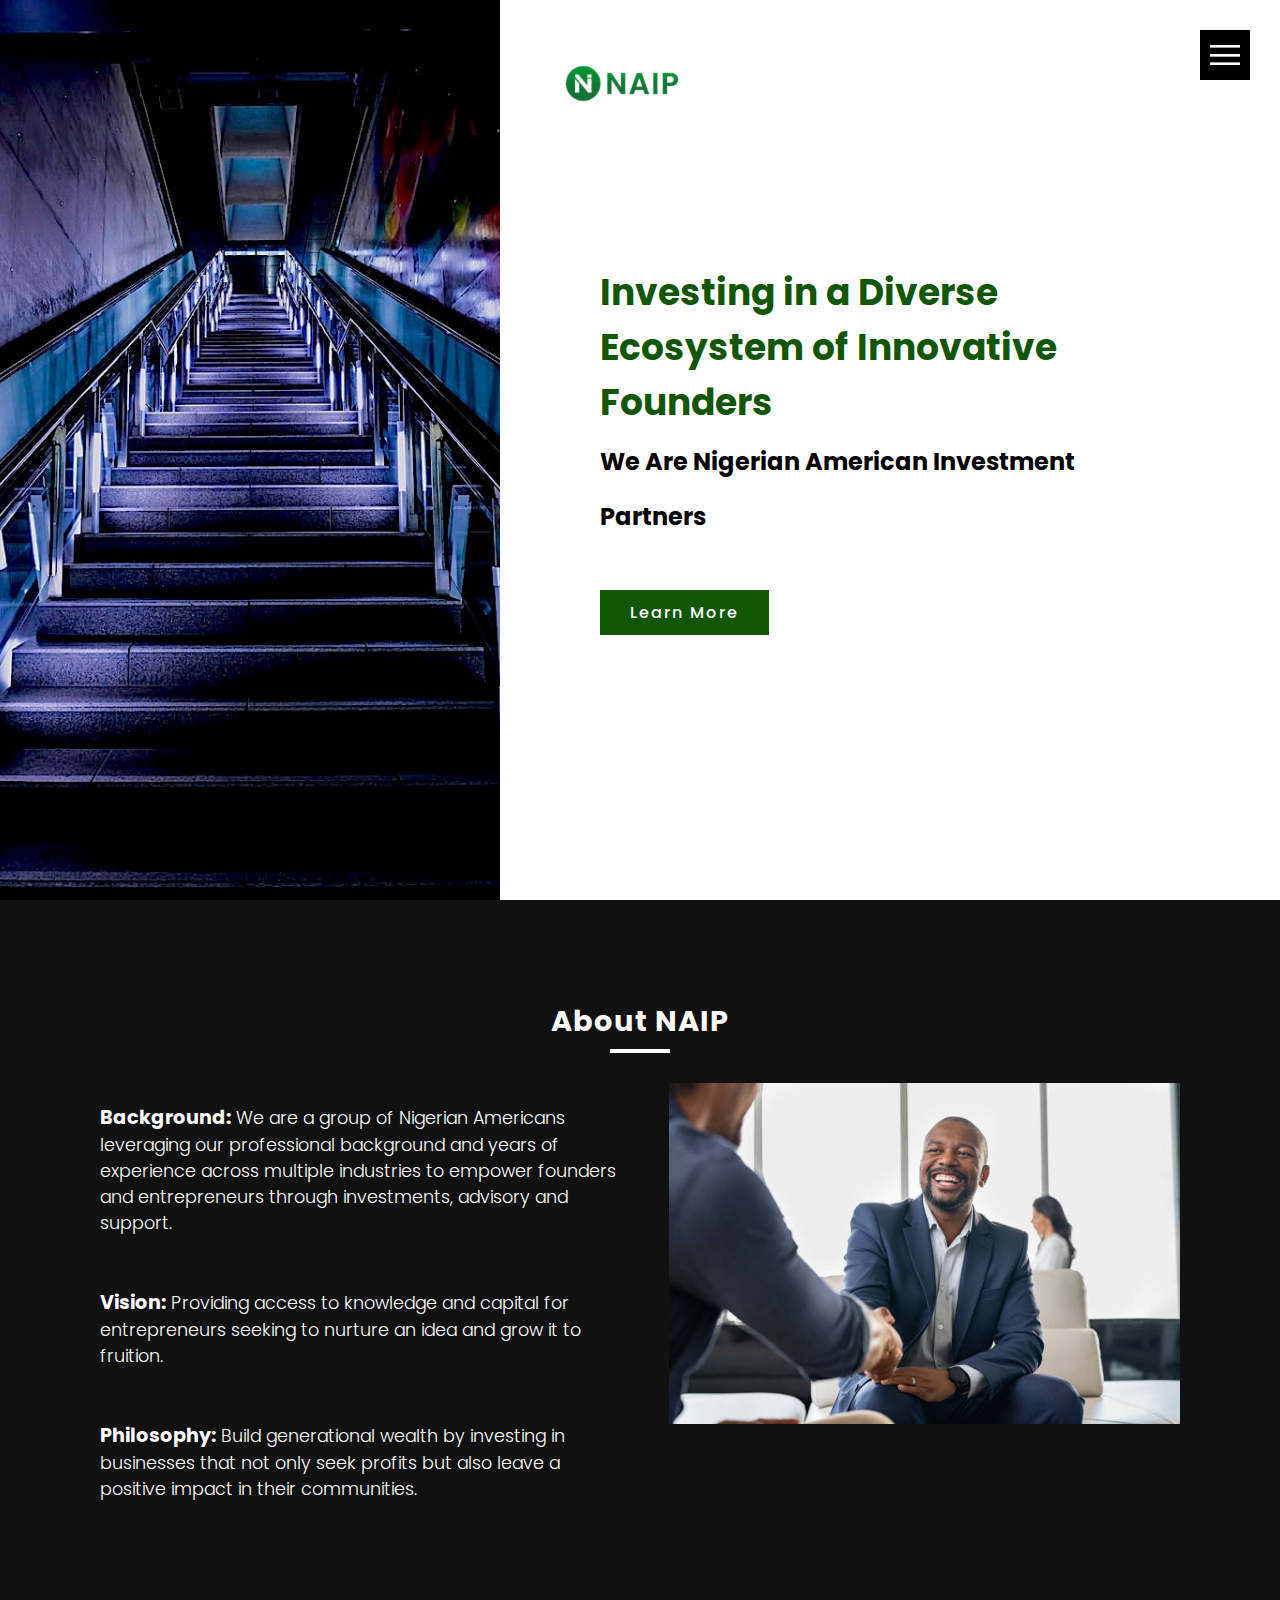
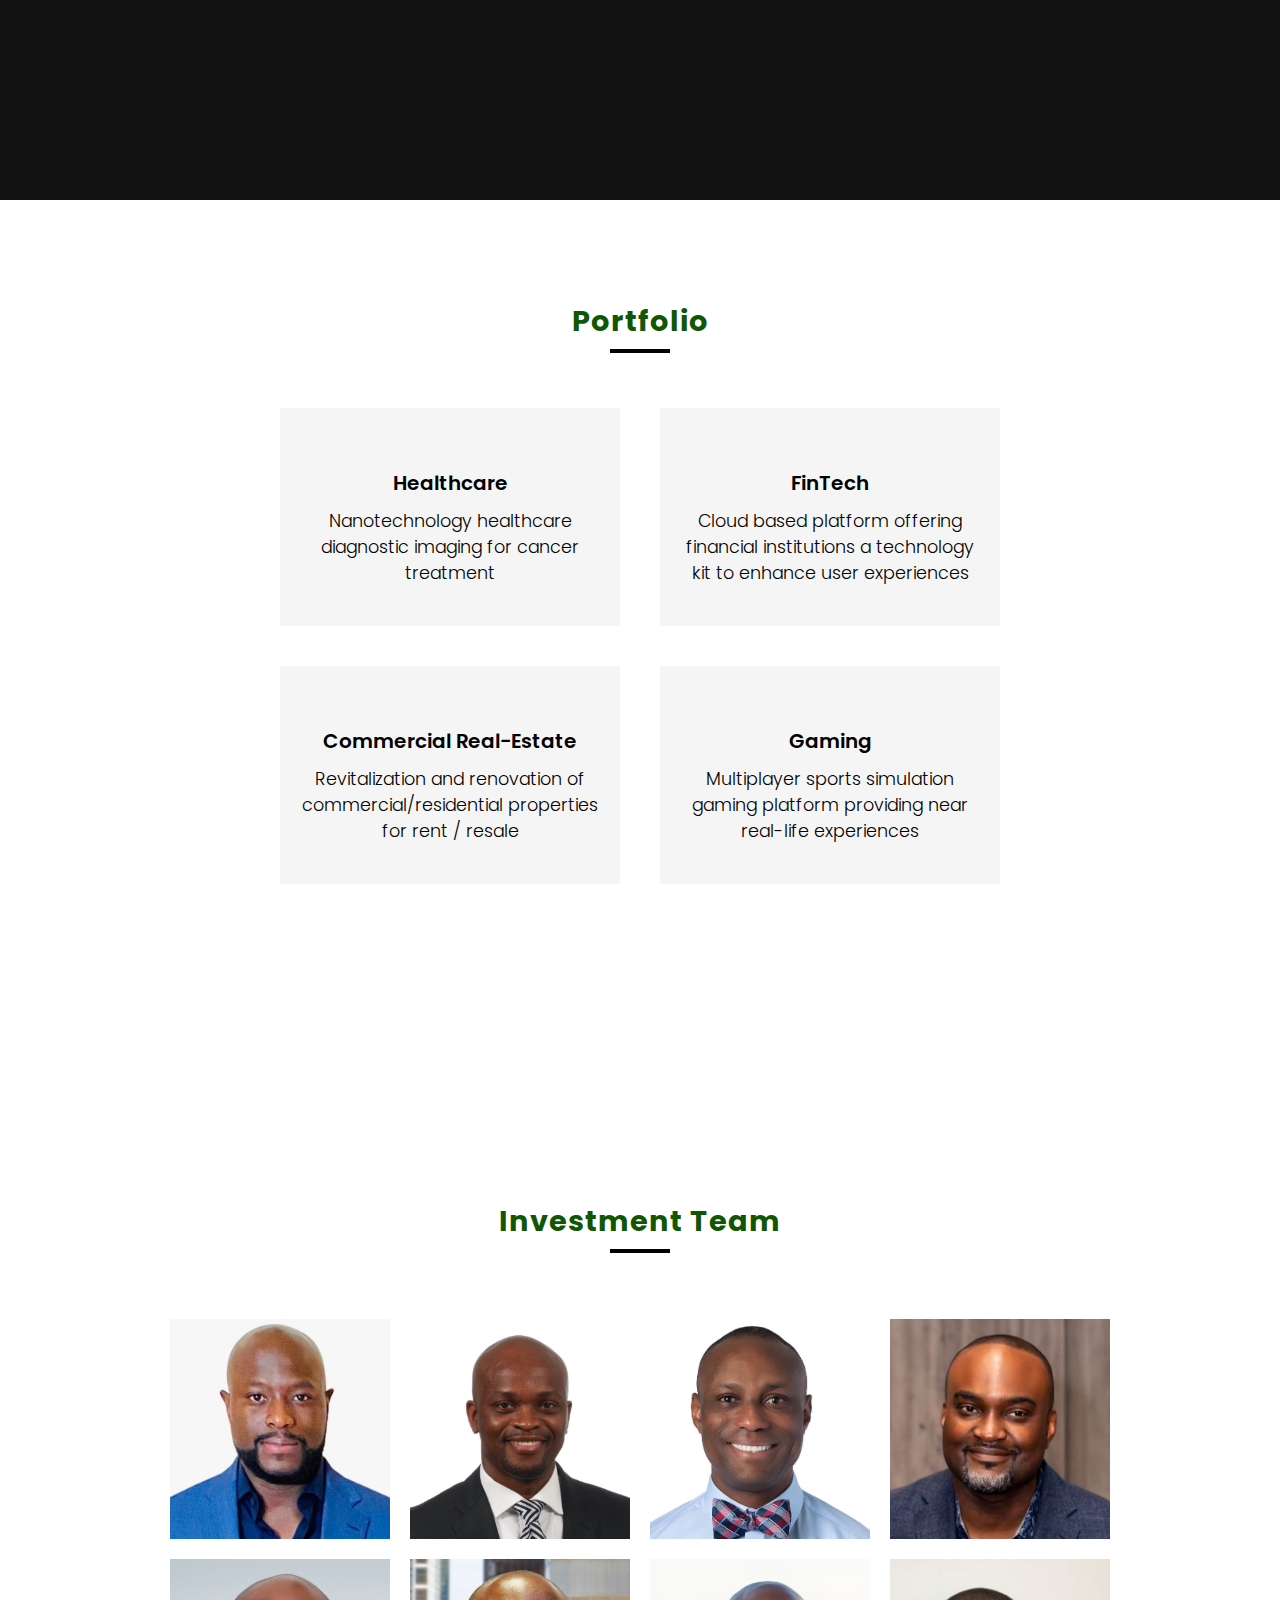
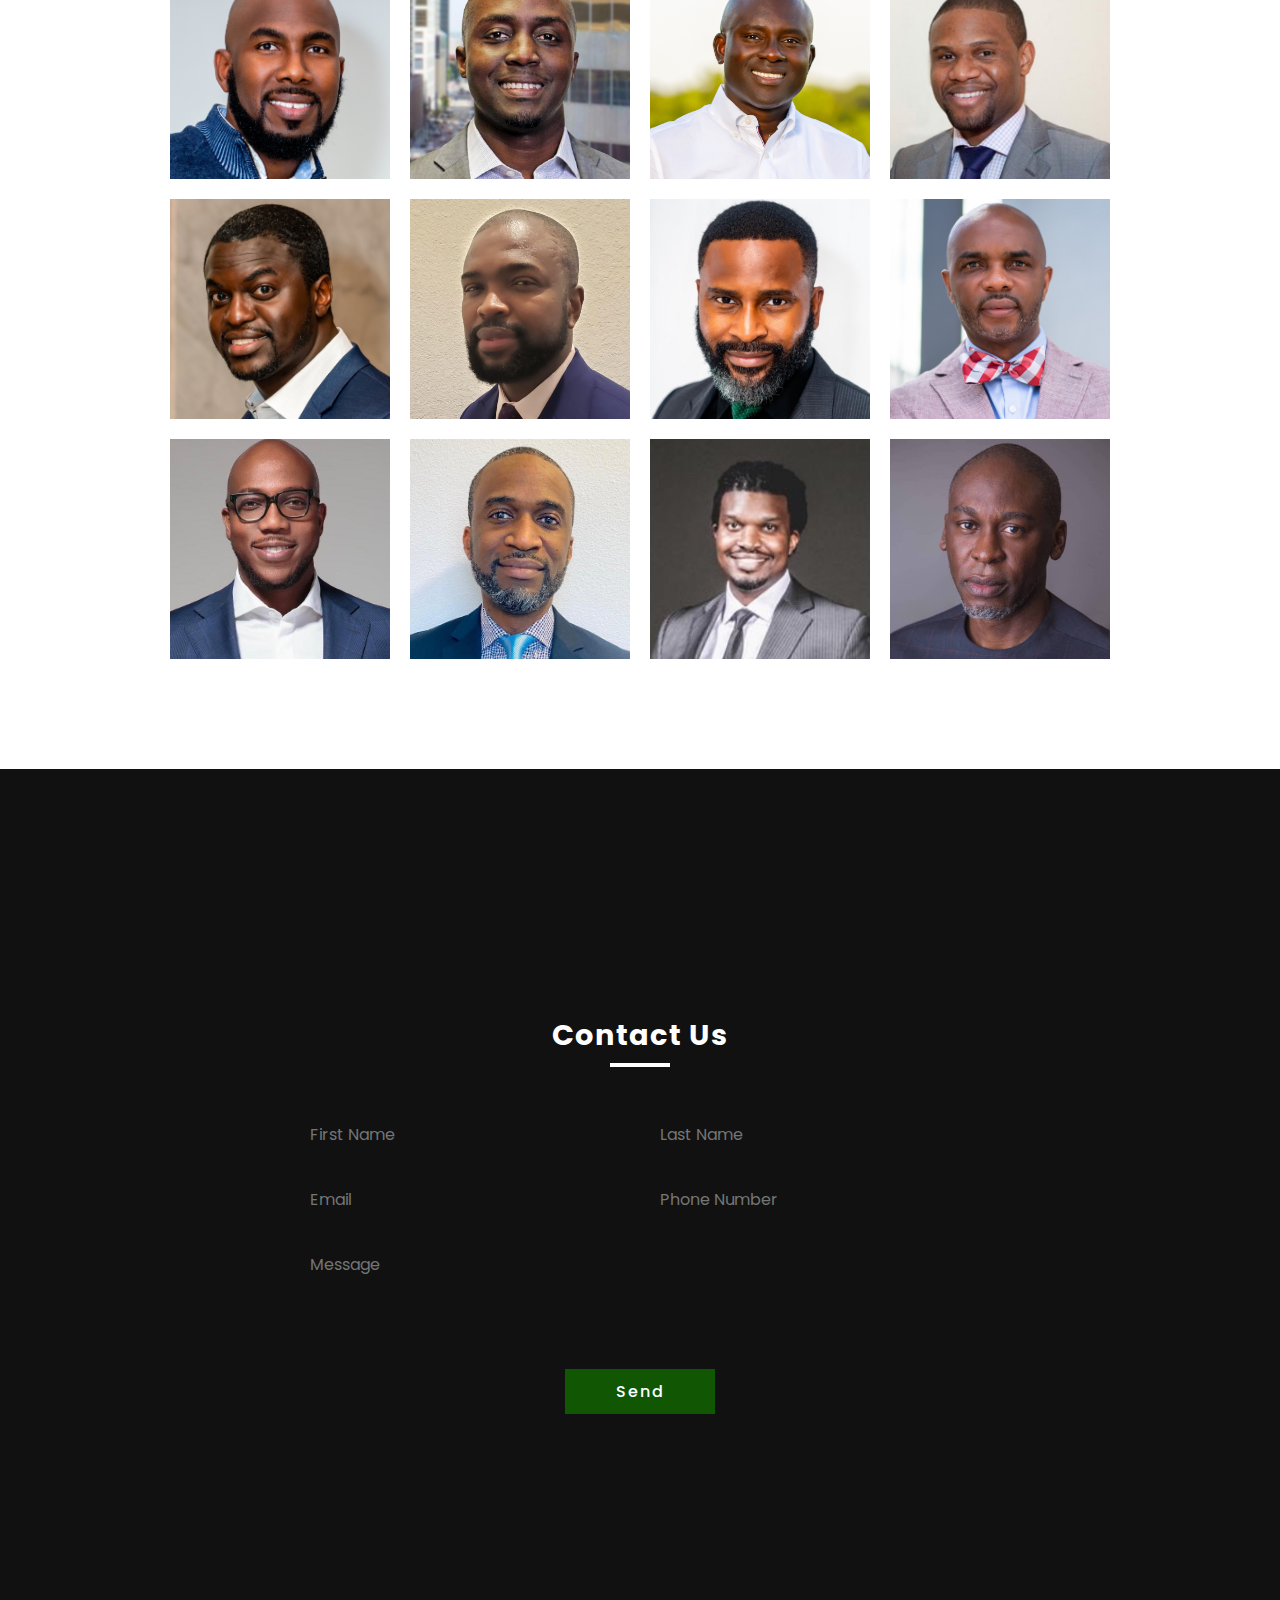
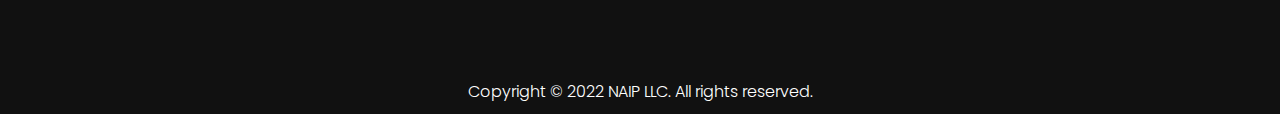
<file: index.html>
<!DOCTYPE html>
<html lang="en">
  <head>
    <meta name="viewport" content="width=device-width, initial-scale=1.0" />
    <meta charset="UTF-8" />
    <title>NAIP | Home</title>
    <link rel="stylesheet" href="style.css" />
  </head>
  <body>
    <div class="toggle" onclick="toggleMenu();"></div>

    <section class="banner" id="home">
      <div class="imgSidebar">
        <img src="bg.jpg" />
      </div>
      <div class="contentBx">
        <img class="logoText" src="NAIP_Logo.png" alt="" />
        <div>
          <h4>
            <span>
              Investing in a Diverse Ecosystem of Innovative Founders <br />
              <span style="color: black; font-size: 1.5rem">
                We Are Nigerian American Investment Partners</span
              >
            </span>
          </h4>
          <br /><br />

          <a href="#about" class="btn">Learn More</a>
        </div>
      </div>
    </section>
    <section class="about" id="about">
      <div class="title white">
        <h2>About NAIP</h2>
      </div>
      <div class="content">
        <div class="textBx">
          <p>
            <strong style="font-weight: 700; font-size: 1.2rem">
              Background:</strong
            >
            We are a group of Nigerian Americans leveraging our professional
            background and years of experience across multiple industries to
            empower founders and entrepreneurs through investments, advisory and
            support. <br /><br /><br /><strong
              style="font-weight: 700; font-size: 1.2rem"
              >Vision:</strong
            >
            Providing access to knowledge and capital for entrepreneurs seeking
            to nurture an idea and grow it to fruition.<br /><br /><br /><strong
              style="font-weight: 700; font-size: 1.2rem"
              >Philosophy:</strong
            >
            Build generational wealth by investing in businesses that not only
            seek profits but also leave a positive impact in their communities.
          </p>
        </div>
        <div class="imgBx">
          <img src="bg1.jpg" />
        </div>
      </div>
    </section>

    <section class="services" id="services">
      <div class="title">
        <h2>Portfolio</h2>
        <br />
      </div>
      <p></p>
      <div class="content">
        <div class="servicesBx">
          <h2>Healthcare</h2>
          <p>
            Nanotechnology healthcare diagnostic imaging for cancer treatment
          </p>
        </div>
        <div class="servicesBx">
          <h2>FinTech</h2>
          <p>
            Cloud based platform offering financial institutions a technology
            kit to enhance user experiences
          </p>
        </div>

        <div class="servicesBx">
          <h2>Commercial Real-Estate</h2>
          <p>
            Revitalization and renovation of commercial/residential properties
            for rent / resale
          </p>
        </div>
        <div class="servicesBx">
          <h2>Gaming</h2>
          <p>
            Multiplayer sports simulation gaming platform providing near
            real-life experiences
          </p>
        </div>
      </div>
    </section>

    <section class="work" id="work">
      <div class="title">
        <h2>Investment Team</h2>
      </div>
      <p><br /></p>
      <div class="content">
        <div class="workBx">
          <div class="imgBx">
            <img src="img1.jpg" />
          </div>
          <div class="textBx">
            <h3>
              Daniel <br />
              Adeboyejo <br /><br />View LinkedIn
            </h3>
          </div>
        </div>
        <div class="workBx">
          <div class="imgBx">
            <img src="img2.jpg" />
          </div>
          <div class="textBx">
            <h3>
              Debo <br />
              Adesina <br /><br />View LinkedIn
            </h3>
          </div>
        </div>

        <div class="workBx">
          <div class="imgBx">
            <img src="img3.jpg" />
          </div>
          <div class="textBx">
            <h3>
              Efosa <br />
              Airuehia, MD <br /><br />View LinkedIn
            </h3>
          </div>
        </div>
        <div class="workBx">
          <div class="imgBx">
            <img src="img4.jpg" />
          </div>
          <div class="textBx">
            <h3>
              Folarin <br />
              Dawodu <br /><br />View LinkedIn
            </h3>
          </div>
        </div>
        <div class="workBx">
          <div class="imgBx">
            <img src="img5.jpg" />
          </div>
          <div class="textBx">
            <h3>
              Obinna <br />
              Egonu <br /><br />View LinkedIn
            </h3>
          </div>
        </div>
        <div class="workBx">
          <div class="imgBx">
            <img src="img6.jpg" />
          </div>
          <div class="textBx">
            <h3>
              Ododo <br />
              Enabulele <br /><br />View LinkedIn
            </h3>
          </div>
        </div>
        <div class="workBx">
          <div class="imgBx">
            <img src="img16.jpg" />
          </div>
          <div class="textBx">
            <h3>
              Khafid <br />
              Gbadamosi <br /><br />View LinkedIn
            </h3>
          </div>
        </div>
        <div class="workBx">
          <div class="imgBx">
            <img src="img7.jpg" />
          </div>
          <div class="textBx">
            <h3>
              Kenny <br />
              Iloabachie, MD <br /><br />View LinkedIn
            </h3>
          </div>
        </div>
        <div class="workBx">
          <div class="imgBx">
            <img src="img8.jpg" />
          </div>
          <div class="textBx">
            <h3>
              Lanre <br />
              Kalejaiye <br /><br />View LinkedIn
            </h3>
          </div>
        </div>
        <div class="workBx">
          <div class="imgBx">
            <img src="img9.jpg" />
          </div>
          <div class="textBx">
            <h3>
              Henry <br />
              Ndukwe <br /><br />View LinkedIn
            </h3>
          </div>
        </div>
        <div class="workBx">
          <div class="imgBx">
            <img src="img10.jpg" />
          </div>
          <div class="textBx">
            <h3>
              Kenechi <br />
              Nnamani <br /><br />View LinkedIn
            </h3>
          </div>
        </div>
        <div class="workBx">
          <div class="imgBx">
            <img src="img13.jpg" />
          </div>
          <div class="textBx">
            <h3>
              John <br />
              Nwosu <br /><br />View LinkedIn
            </h3>
          </div>
        </div>
        <div class="workBx">
          <div class="imgBx">
            <img src="img11.jpg" />
          </div>
          <div class="textBx">
            <h3>
              Tosin <br />
              Odesanya <br /><br />View LinkedIn
            </h3>
          </div>
        </div>
        <div class="workBx">
          <div class="imgBx">
            <img src="img12.jpg" />
          </div>
          <div class="textBx">
            <h3>
              Chike <br />
              Okpara <br /><br />View LinkedIn
            </h3>
          </div>
        </div>
        <div class="workBx">
          <div class="imgBx">
            <img src="img14.jpg" />
          </div>
          <div class="textBx">
            <h3>
              Okemefuna <br />
              Okpara <br /><br />View LinkedIn
            </h3>
          </div>
        </div>
        <div class="workBx">
          <div class="imgBx">
            <img src="img15.jpg" />
          </div>
          <div class="textBx">
            <h3>
              Obinna <br />
              Ufudo <br /><br />View LinkedIn
            </h3>
          </div>
        </div>
      </div>
    </section>

    <section class="contact" id="contact">
      <div class="title white">
        <h2>Contact Us</h2>
        <br />
      </div>
      <div class="contactForm">
        <div class="row">
          <div class="col50">
            <input type="text" name="" placeholder="First Name" />
          </div>
          <div class="col50">
            <input type="text" name="" placeholder="Last Name" />
          </div>
        </div>
        <div class="row">
          <div class="col50">
            <input type="text" name="" placeholder="Email" />
          </div>
          <div class="col50">
            <input type="text" name="" placeholder="Phone Number" />
          </div>
        </div>
        <div class="row">
          <div class="col100">
            <textarea placeholder="Message"></textarea>
          </div>
        </div>
        <div class="row">
          <div class="col100">
            <input type="submit" value="Send" />
          </div>
        </div>
      </div>
    </section>

    <div class="copyright">
      <p>Copyright © 2022 NAIP LLC. All rights reserved.</p>
    </div>

    <div class="sidebar">
      <ul class="menu">
        <li><a href="#home" onclick="toggleMenu();">Home</a></li>
        <li><a href="#about" onclick="toggleMenu();">About</a></li>
        <li><a href="#services" onclick="toggleMenu();">Portfolio</a></li>
        <li><a href="Pitch.html" onclick="toggleMenu();">Pitch</a></li>
        <li><a href="#work" onclick="toggleMenu();">Investment Team</a></li>
        <li><a href="#contact" onclick="toggleMenu();">Contact</a></li>
      </ul>
    </div>

    <script>
      function toggleMenu() {
        const menuToggle = document.querySelector(".toggle");
        const sidebar = document.querySelector(".sidebar");
        menuToggle.classList.toggle("active");
        sidebar.classList.toggle("active");
      }
    </script>
  </body>
</html>
</file>
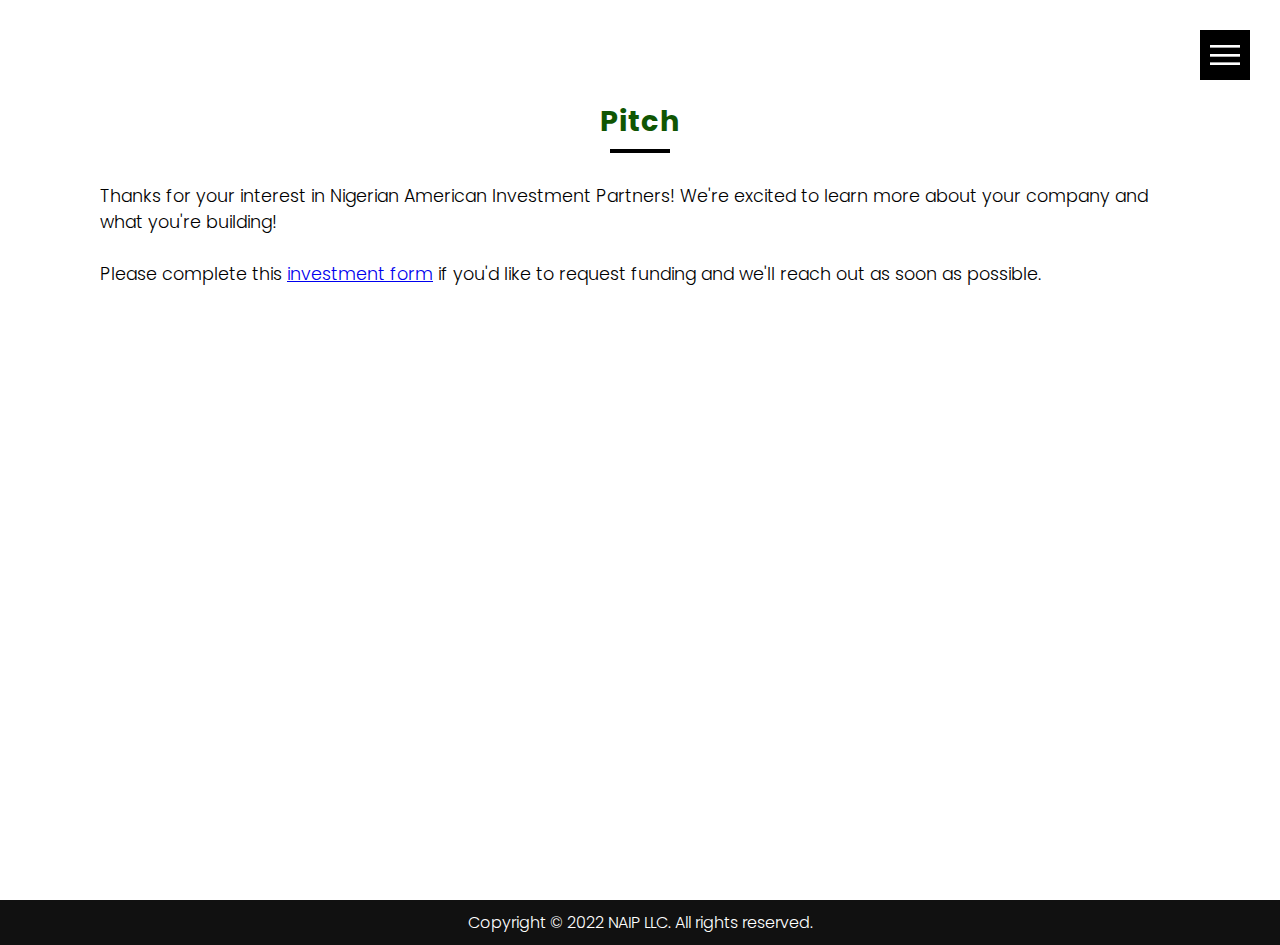
<file: Pitch.html>
<!DOCTYPE html>
<html lang="en">
  <head>
    <meta name="viewport" content="width=device-width, initial-scale=1.0" />
    <meta charset="UTF-8" />
    <title>NAIP | Home</title>
    <link rel="stylesheet" href="style.css" />
  </head>
  <body>
    <div class="toggle" onclick="toggleMenu();"></div>

    <section class="work" id="work">
      <div class="title">
        <h2>Pitch</h2>
      </div>
      <p></p>
      <div class="content">
        <p>
          Thanks for your interest in Nigerian American Investment Partners!
          We're excited to learn more about your company and what you're
          building!
          <br /><br />
          Please complete this
          <a
            target="_blank"
            href="https://docs.google.com/forms/d/e/1FAIpQLScKMShbQ0kIjm5h1OSo-_cgY9K03xbuY9T9nXfnePp-ouvvSA/viewform?vc=0&c=0&w=1&flr=0"
            >investment form</a
          >
          if you'd like to request funding and we'll reach out as soon as
          possible.
        </p>
      </div>
    </section>

    <div class="copyright">
      <p>Copyright © 2022 NAIP LLC. All rights reserved.</p>
    </div>

    <div class="sidebar">
      <ul class="menu">
        <li><a href="index.html" onclick="toggleMenu();">Home</a></li>
        <li><a href="index.html" onclick="toggleMenu();">About</a></li>
        <li><a href="index.html" onclick="toggleMenu();">Portfolio</a></li>
        <li><a href="Pitch.html" onclick="toggleMenu();">Pitch</a></li>
        <li>
          <a href="index.html" onclick="toggleMenu();">Investment Team</a>
        </li>
        <li><a href="index.html" onclick="toggleMenu();">Contact</a></li>
      </ul>
    </div>

    <script>
      function toggleMenu() {
        const menuToggle = document.querySelector(".toggle");
        const sidebar = document.querySelector(".sidebar");
        menuToggle.classList.toggle("active");
        sidebar.classList.toggle("active");
      }
    </script>
  </body>
</html>
</file>
<file: style.css>
@import url('https://fonts.googleapis.com/css?family=Poppins:200,300,400,500,600,700,800,900&display=swap');
*
{
  margin: 0;
  padding: 0;
  box-sizing: border-box;
  font-family: 'Poppins', sans-serif;
  scroll-behavior: smooth;
}
.toggle
{
  position: fixed;
  top: 30px;
  right: 30px;
  width: 50px;
  height: 50px;
  background: #000 url(menu.png);
  background-size: 30px;
  background-position: center;
  background-repeat: no-repeat;
  cursor: pointer;
  z-index: 1000;
}
.toggle.active
{
  background: #000 url(close.png);
  background-size: 25px;
  background-position: center;
  background-repeat: no-repeat;
}
section
{
  padding: 100px;
  min-height: 100vh;
}
.banner
{
  position: relative;
  width: 100%;
  min-height: 100vh;
}
.banner .imgSidebar
{
  position: absolute;
  top: 0;
  left: 0;
  width: 500px;
  height: 100%;
}
.banner .imgSidebar img
{
  position: absolute;
  top: 0;
  left: 0;
  width: 100%;
  height: 100%;
  object-fit: cover;
}

.banner .contentBx,
.sidebar
{
  position: absolute;
  top: 0;
  right: 0;
  width: calc(100% - 500px);
  height: 100%;
  display: flex;
  justify-content: center;
  align-items: center;
  padding: 100px;
}
.logoText
{
  position: absolute;
  top: 20px;
  left: 5px;
  width: 30%;
  height: auto;

  padding: 0 5px;
}
.banner .contentBx h4 
{
  font-size: 1.5em;
  color: #333;
  font-weight: 300;
}
.banner .contentBx h4 span
{
  color: #105603;
  font-size: 1.5em;
  font-weight: 700;
}
.banner .contentBx h2
{
  font-size: 3em;
  color: #333;
  line-height: 1em;
}
p
{
  font-size: 1.1em;
  margin: 20px 0;
  font-weight: 300;
}

.btn
{
  background: #105603;
  color: #fff;
  padding: 10px 30px;
  display: inline-block;
  text-decoration: none;
  font-weight: 500;
  letter-spacing: 2px;
}

.sidebar
{
  position: fixed;
  background: #000;
  display: flex;
  justify-content: center;
  align-items: center;
  transition: 0.5s;
  padding: 40px;
  z-index: 100;
  right: -100%;
}
.sidebar.active 
{
  right: 0;
}
.sidebar ul
{
  display: flex;
  justify-content: center;
  align-items: center;
  flex-direction: column;
}
.sidebar ul li
{
  list-style: none;
}
.sidebar ul li a
{
  color: #fff;
  text-decoration: none;
  font-size: 2em;
  margin:  10px 0;
  font-weight: 300;
  letter-spacing: 2px;
  text-transform: uppercase;
}
.sidebar ul li a:hover
{
  color: #105603;
}

.sci
{
  position: absolute;
  left: 100px;
  bottom: 20px;
  display: flex;
  justify-content: center;
  align-items: center;
}
.sci li
{
  margin-right: 10px;
  list-style: none;
}
.sci li img
{
  transform: scale(0.5);
  opacity: 0.7;
}
.sci li img:hover
{
  opacity: 1;
}

.title
{
  width: 100%;
  text-align: center;
}
.title h2
{
  position: relative;
  color: #105603;
  font-size: 1.8em;
  font-weight: 700;
  letter-spacing: 1px;
}
.title p
{
  max-width: 700px;
  display: inline-block;
}
.title h2::before
{
  content: '';
  position: absolute;
  left: 50%;
  transform: translateX(-50%);
  bottom: -10px;
  width: 60px;
  height: 4px;
  background: #000;
}
.title.white h2,
.title.white p
{
  color: #fff;
}
.title.white h2::before
{
  background: #fff
}
.about
{
  background: #111;
}
.about .content
{
  display: flex;
  justify-content: space-between;
  margin-top: 40px;
}
.about .content .textBx
{
  min-width: 49%;
  width: 49%;
}
.about .content .textBx p
{
  color: #fff;
}
.about .content .imgBx
{
  margin-left: 40px;
}
.about .content .imgBx img
{
  max-width: 100%;
}

.services .content
{
  display: flex;
  justify-content: center;
  flex-direction: row;
  flex-wrap: wrap;

}
.services .content .servicesBx
{
  padding: 40px 20px;
  max-width: 340px;
  margin: 20px;
  transition: 0.5s;
  text-align: center;
  background: #f5f5f5;
}
.services .content .servicesBx:hover
{
  background: #000;
}
.services .content .servicesBx img
{
  max-width: 80px;
  transition: 0.5s;
}
.services .content .servicesBx:hover img
{
  filter: invert(1);
}
.services .content .servicesBx h2
{
  margin-top: 20px;
  margin-bottom: 10px;
  font-size: 20px;
  font-weight: 600;
  transition: 0.5s;
}
.services .content .servicesBx:hover h2
{
  color: #fff;
}
.services .content .servicesBx p
{
  margin: 0;
  transition: 0.5s;
}
.services .content .servicesBx:hover p
{
  color: #fff;
}

.work .content
{
  display: flex;
  justify-content: center;
  flex-direction: row;
  flex-wrap: wrap;
}
.work .content .workBx
{
  position: relative;
  width: 220px;
  height: 220px;
  margin: 10px;
  transition: 0.5s;
  text-align: center;
}
.work .content .workBx .imgBx,
.work .content .workBx .textBx
{
  position: absolute;
  top: 0;
  left: 0;
  width: 100%;
  height: 100%;
  display: flex;
  justify-content: center;
  align-items: center;
}
.work .content .workBx .imgBx img
{
  position: absolute;
  top: 0;
  left: 0;
  width: 100%;
  height: 100%;
  object-fit: cover;
}
.work .content .workBx .textBx
{
  background: #000;
  opacity: 0;
  transition: 0.5s;
}
.work .content .workBx:hover .textBx
{
  opacity: 1;
}
.work .content .workBx .textBx h3
{
  color: #fff;
  text-transform: uppercase;
  letter-spacing: 1px;
  font-size: 1em;
}

.contact
{
  background: #111;
  display: flex;
  justify-content: center;
  align-items: center;
  flex-direction: column;
}
.contact .contactForm
{
  position: relative;
  width: 700px;
  margin-top: 20px;
}
.contact .contactForm .row
{
  width: 100%;
  display: flex;
}
.contact .contactForm .row .col50
{
  width: 50%;
  margin: 10px;
}
.contact .contactForm .row .col100
{
  width: 100%;
  margin: 10px;
  text-align: center;
}
.contact .contactForm .row input,
.contact .contactForm .row textarea
{
  width: 100%;
  padding: 10px;
  border: none;
  outline: none;
  background: #111;
  color: #fff;
  font-size: 16px;
  resize: none;
}
.contact .contactForm .row textarea
{
  height: 100px;
}
.contact .contactForm .row input[type="submit"]
{
  background: #105603;
  color: #fff;
  padding: 10px 30px;
  display: inline-block;
  font-weight: 500;
  letter-spacing: 2px;
  cursor: pointer;
  max-width: 150px;
}
.copyright
{
  color: #fff;
  background: #111;
  text-align: center;
  padding: 10px;
}
.copyright p
{
  margin: 0;
  font-size: 16px;
}

@media (max-width: 991px)
{
  .banner .imgSidebar
  {
    display: none;
  }
  .banner .contentBx, .sidebar
  {
    width: 100%;
    padding: 40px;
  }
  .logoText
  {
    left: 40px;
  }
  .toggle
  {
    right: 40px;
  }
  #Lkn {
    color: #000;
  }
  .sci
  {
    left: 40px;
  }
  section
  {
    padding: 40px;
  }
  .about .content
  {
    flex-direction: column;
  }
  .about .content .textBx
  {
    min-width: 100%;
    width: 100%;
  }
  .about .content
  {
    margin-top: 0;
  }
  .about .content .imgBx
  {
    margin-left: 0;
  }
  .services .content .servicesBx
  {
    padding: 30px 20px;
    max-width: 340px;
    margin: 10px;
  }
  .contact .contactForm
  {
    width: 100%;
  }
  .contactForm .row
  {
    width: 100%;
    display: flex;
    flex-wrap: wrap;
  }
  .contact .contactForm .row .col50
  {
    width: 100%;
  }
  .sidebar ul li a
  {
    font-size: 1.5em;
  }
}

@media (max-width: 500px)
{
  .services .content .servicesBx,
  .work .content .workBx
  {
    max-width: 100%;
    width: 100%;
    margin: 10px 0;
  }
}
</file>
